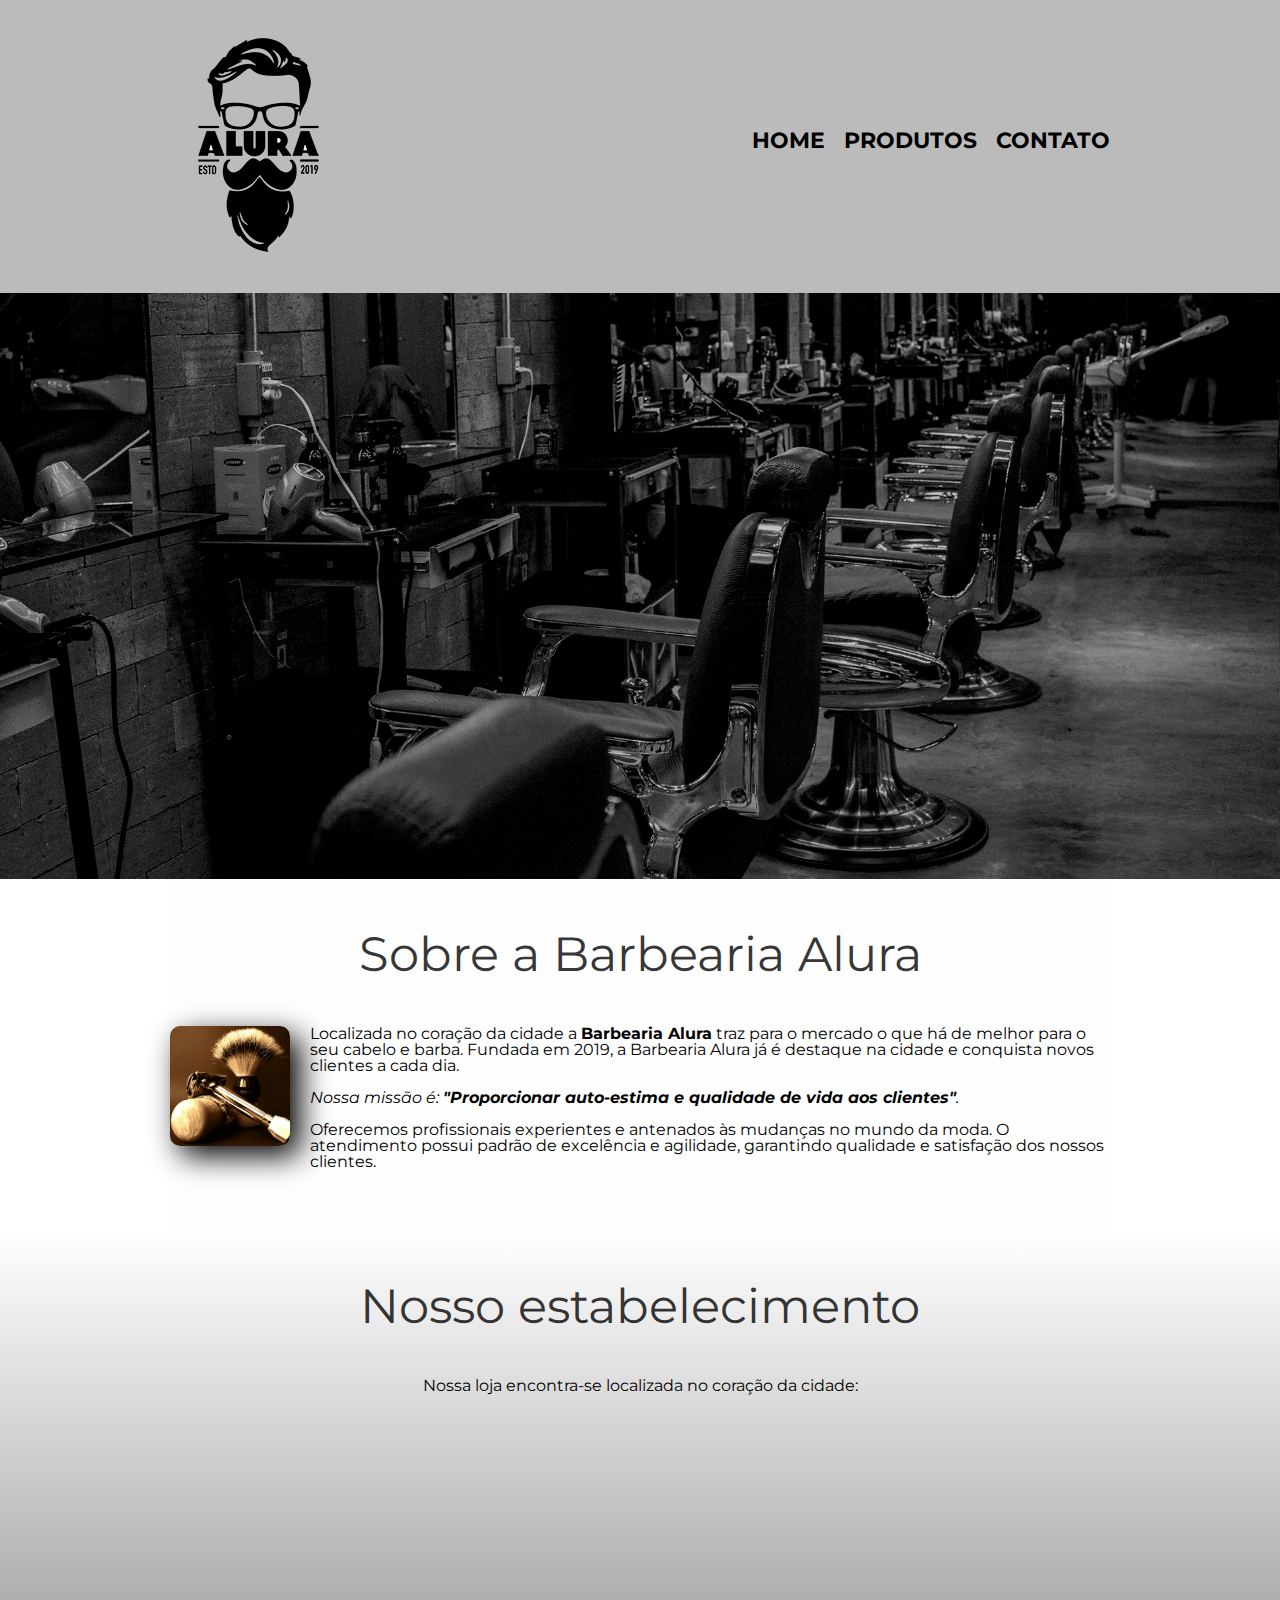
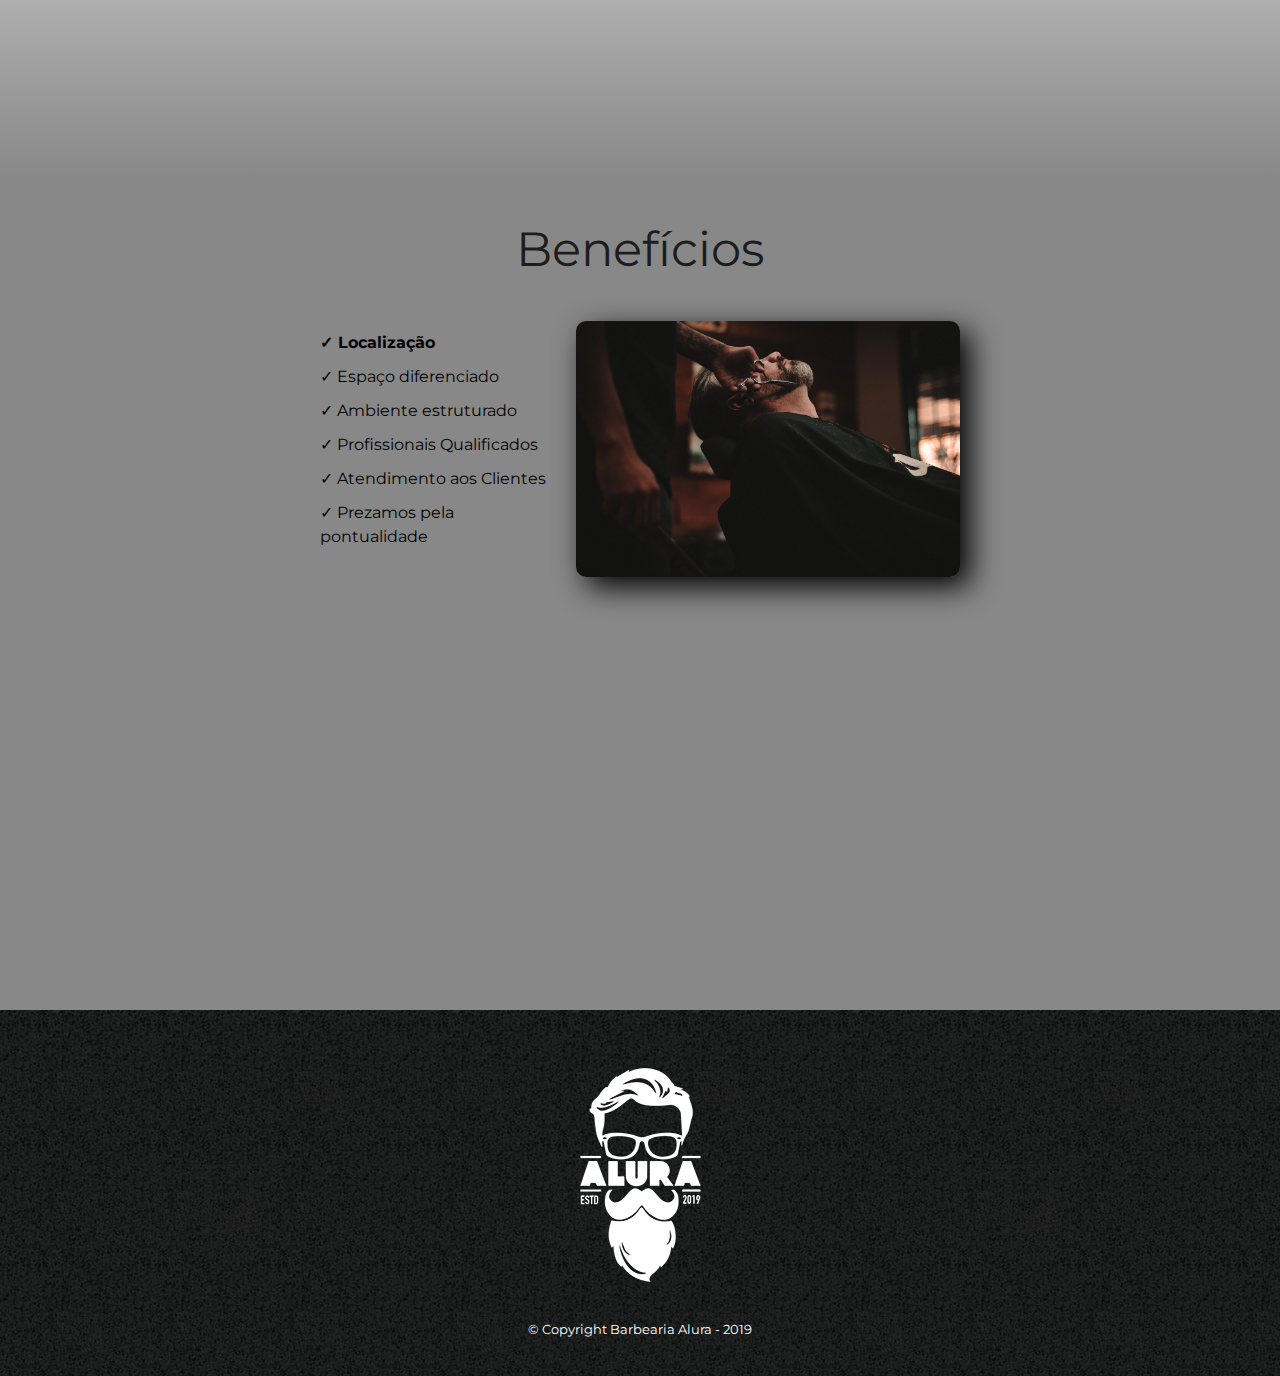
<file: index.html>
<!DOCTYPE html>
<html lang="pt-br">
	<head>
		<meta charset="UTF-8">
		<meta name= "viewport" content="width=device-width">
		<title>Barbearia Alura</title>
		<link rel="stylesheet" href="reset.css">
		<link rel="stylesheet" href="style.css">
		<link href="https://fonts.googleapis.com/css2?family=Montserrat:wght@100;200;300;400;500&display=swap" rel="stylesheet">  
	
	</head>

	<body>
		<header>
			<div class="caixa">
				<h1><img src="logo.png"></h1>

				<nav>
					<ul>
						<li><a href="index.html">Home</a></li>
						<li><a href="produtos.html">Produtos</a></li>
						<li><a href="contato.html">Contato</a></li>
					</ul>
				</nav>
			</div>
		</header>
		
		<img class="banner" src="barbearia-alura.png">

		<main>
			<section class="principal">
				<h2 class="titulo-principal">Sobre a Barbearia Alura</h2>

				<img class="utensilios" src="utensilios.jpg" alt="Utensilios de um barbeiro">
		 
				<p>Localizada no coração da cidade a <strong>Barbearia Alura</strong> traz para o mercado o que há de melhor para o seu cabelo e barba. Fundada em 2019, a Barbearia Alura já é destaque na cidade e conquista novos clientes a cada dia.</p>

				<p id="missao"><em>Nossa missão é: <strong>"Proporcionar auto-estima e qualidade de vida aos clientes"</strong>.</em></p>

				<p>Oferecemos profissionais experientes e antenados às mudanças no mundo da moda. O atendimento possui padrão de excelência e agilidade, garantindo qualidade e satisfação dos nossos clientes.</p>
			</section>
			
			<section class="mapa">
				
				<h3 class="titulo-principal"> Nosso estabelecimento </h3>
				<p> Nossa loja encontra-se localizada no coração da cidade:</p>
				
			<div class="mapa-conteudo">
				<iframe src="https://www.google.com/maps/embed?pb=!1m16!1m12!1m3!1d58513.83086302062!2d-46.62718285329752!3d-23.564333403830883!2m3!1f0!2f0!3f0!3m2!1i1024!2i768!4f13.1!2m1!1salura%20sao%20paulo!5e0!3m2!1spt-BR!2sbr!4v1648155581184!5m2!1spt-BR!2sbr" width="100%" height="300" style="border:0;" allowfullscreen="" loading="lazy" referrerpolicy="no-referrer-when-downgrade"></iframe>
			</div>
			</section>

		<section class="beneficios">
			<h3 class="titulo-principal">Benefícios</h3>
			
			<div class="conteudo-beneficios">

			<ul class="lista-beneficios">
				<li class="itens">Localização</li>
				<li class="itens">Espaço diferenciado</li>
				<li class="itens">Ambiente estruturado</li>
				<li class="itens">Profissionais Qualificados</li>
				<li class="itens">Atendimento aos Clientes</li>
				<li class="itens">Prezamos pela pontualidade</li>
			
			</ul><img src="beneficios.jpg" class="imagem-beneficios">

			<div class="video">
					<iframe width="100%" height="315" src="https://www.youtube.com/embed/wcVVXUV0YUY" frameborder="0" allow="accelerometer; autoplay; encrypted-media; gyroscope; picture-in-picture" allowfullscreen></iframe>
				</div>
			</section>

		</main>
			
		<footer>
				<img src="logo-branco.png">
				<p class="copyright">&copy; Copyright Barbearia Alura - 2019</p>
			</footer>
	</body>
</html>
</file>
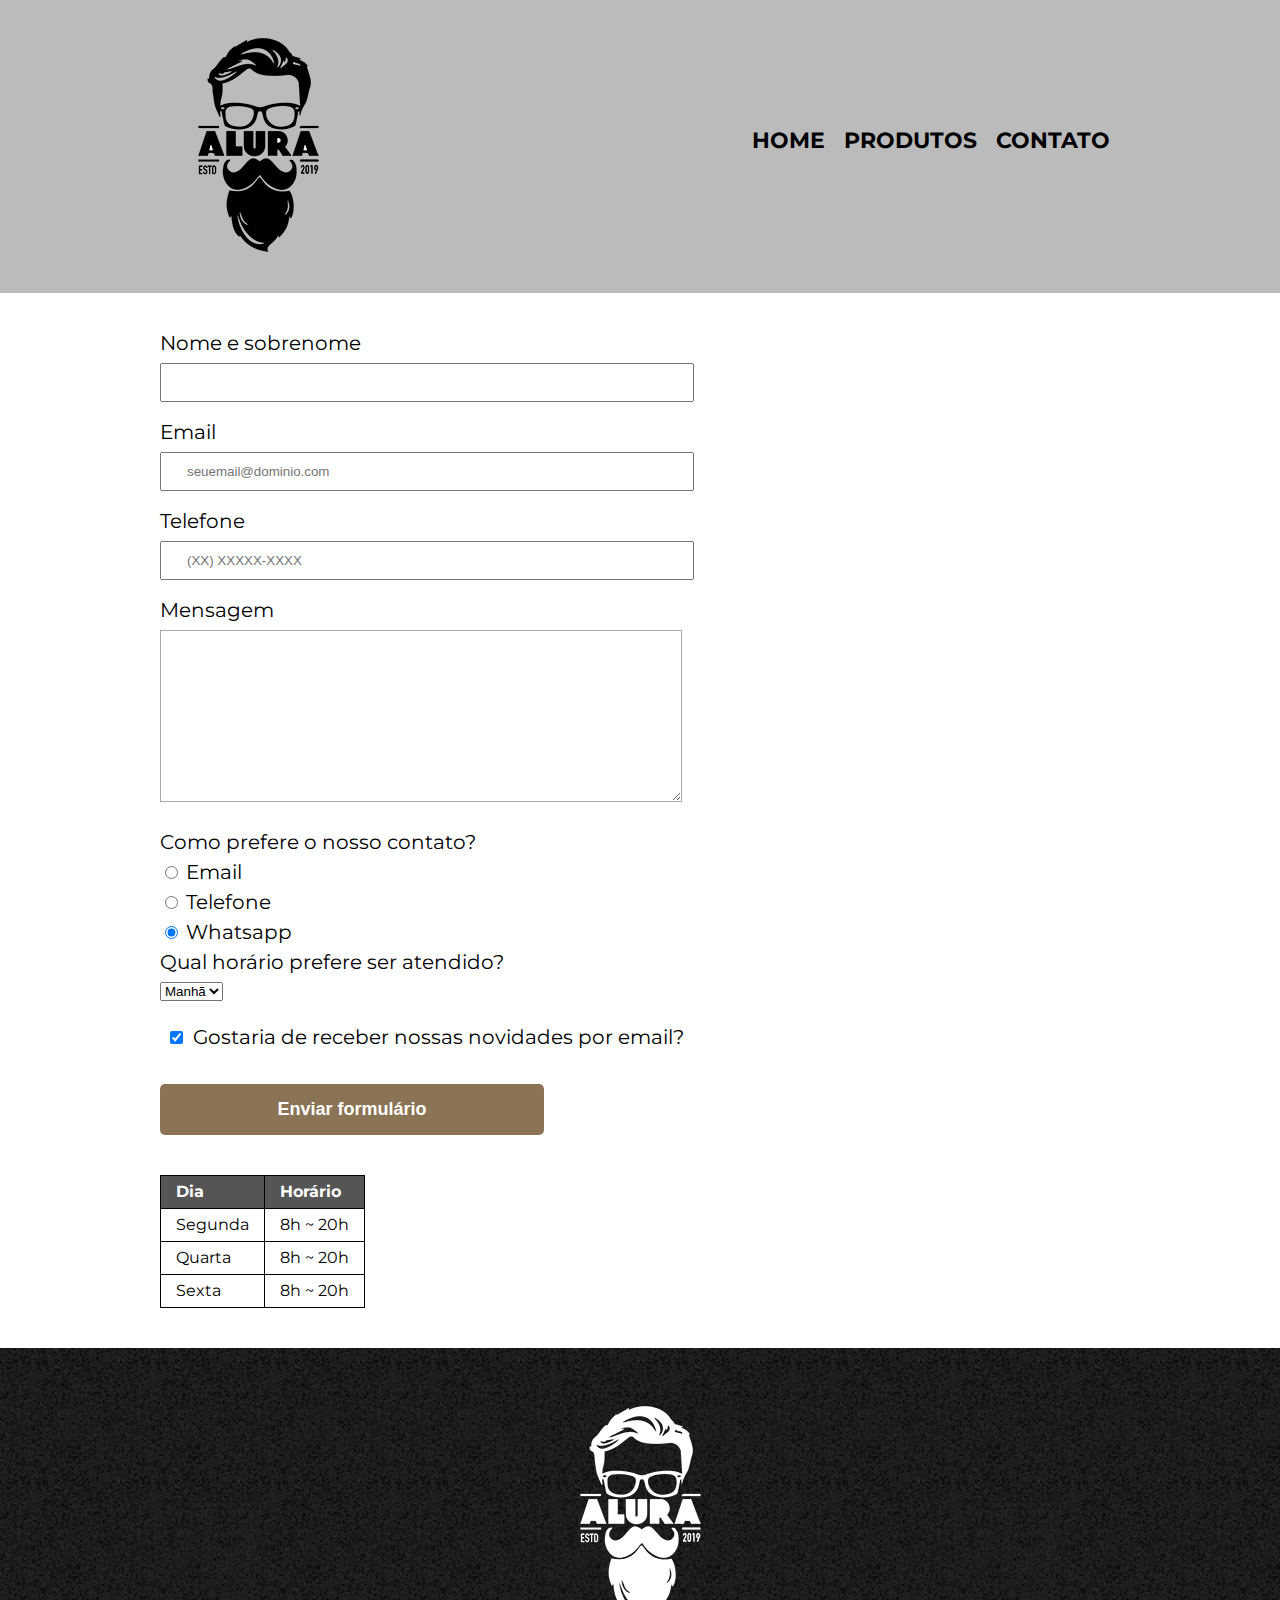
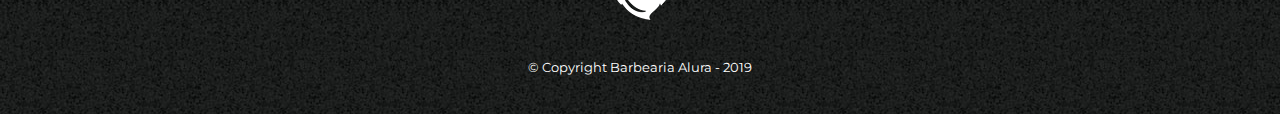
<file: contato.html>
<!DOCTYPE html>
<html>
	<head>
		<meta charset="UTF-8">
		<meta name= "viewport" content="width=device-width">
		<link href="https://fonts.googleapis.com/css2?family=Montserrat:wght@100;200;300;400;500&display=swap" rel="stylesheet">
		<title>Contato - Barbearia Alura</title>

		<link rel="stylesheet" href="reset.css">
		<link rel="stylesheet" href="style.css">
	</head>
	<body>
		<header>
			<div class="caixa">
				<h1><img src="logo.png" alt="Logo da barbearia Alura"></h1>

				<nav>
					<ul>
						<li><a href="index.html">Home</a></li>
						<li><a href="produtos.html">Produtos</a></li>
						<li><a href="contato.html">Contato</a></li>
					</ul>
				</nav>
			</div>
		</header>
		<main>
			<form>
				<label for="nomesobrenome">Nome e sobrenome</label>
				<input type="text" id="nomesobrenome" class="input-padrao" required>

				<label for="email">Email</label>
				<input type="text" id="email" class="input-padrao" required placeholder="seuemail@dominio.com">

				<label for="telefone">Telefone</label>
				<input type="text" id="telefone" class="input-padrao" required placeholder="(XX) XXXXX-XXXX">

				<label for="mensagem">Mensagem</label>
				<textarea cols="70" rows="10" id="mensagem"></textarea class="input-padrao" required>


				<fieldset>
					<legend>Como prefere o nosso contato?</legend>

					<label for="radio-email"><input type="radio" name="contato" value="email" id="radio-email"> Email</label>
					

					<label for="radio-telefone"><input type="radio" name="contato" value="telefone" id="radio-telefone"> Telefone</label>
					

					<label for="radio-whatsapp"> <input type="radio" name="contato" value="whatsapp" id="radio-whatsapp" checked> Whatsapp</label>
					
				</fieldset>

				<fieldset>
					<legend>Qual horário prefere ser atendido?</legend>
					<select>
						<option>Manhã</option>
						<option>Tarde</option>
						<option>Noite</option>
					</select>
				</fieldset>

				<label><input type="checkbox" class="checkbox" checked>Gostaria de receber nossas novidades por email?</label>


				<input type="submit" value="Enviar formulário" class="enviar">

			</form>
			<table>
				<thead>
					<tr>
						<td>Dia</td>
						<td>Horário</td>
					</tr>
				</thead>
				<tbody>	
					<tr>
						<td>Segunda</td>
						<td>8h ~ 20h</td>
					</tr>
					<tr>
						<td>Quarta</td>
						<td>8h ~ 20h</td>
				</tr>
				<tr>
					<td>Sexta</td>
					<td>8h ~ 20h</td>
				</tr>

			</table>
		</main>
		<footer>
			<img src="logo-branco.png" alt="Logo da Barbearia">
			<p class="copyright">&copy; Copyright Barbearia Alura - 2019</p>
		</footer>
	</body>
</html>
</file>
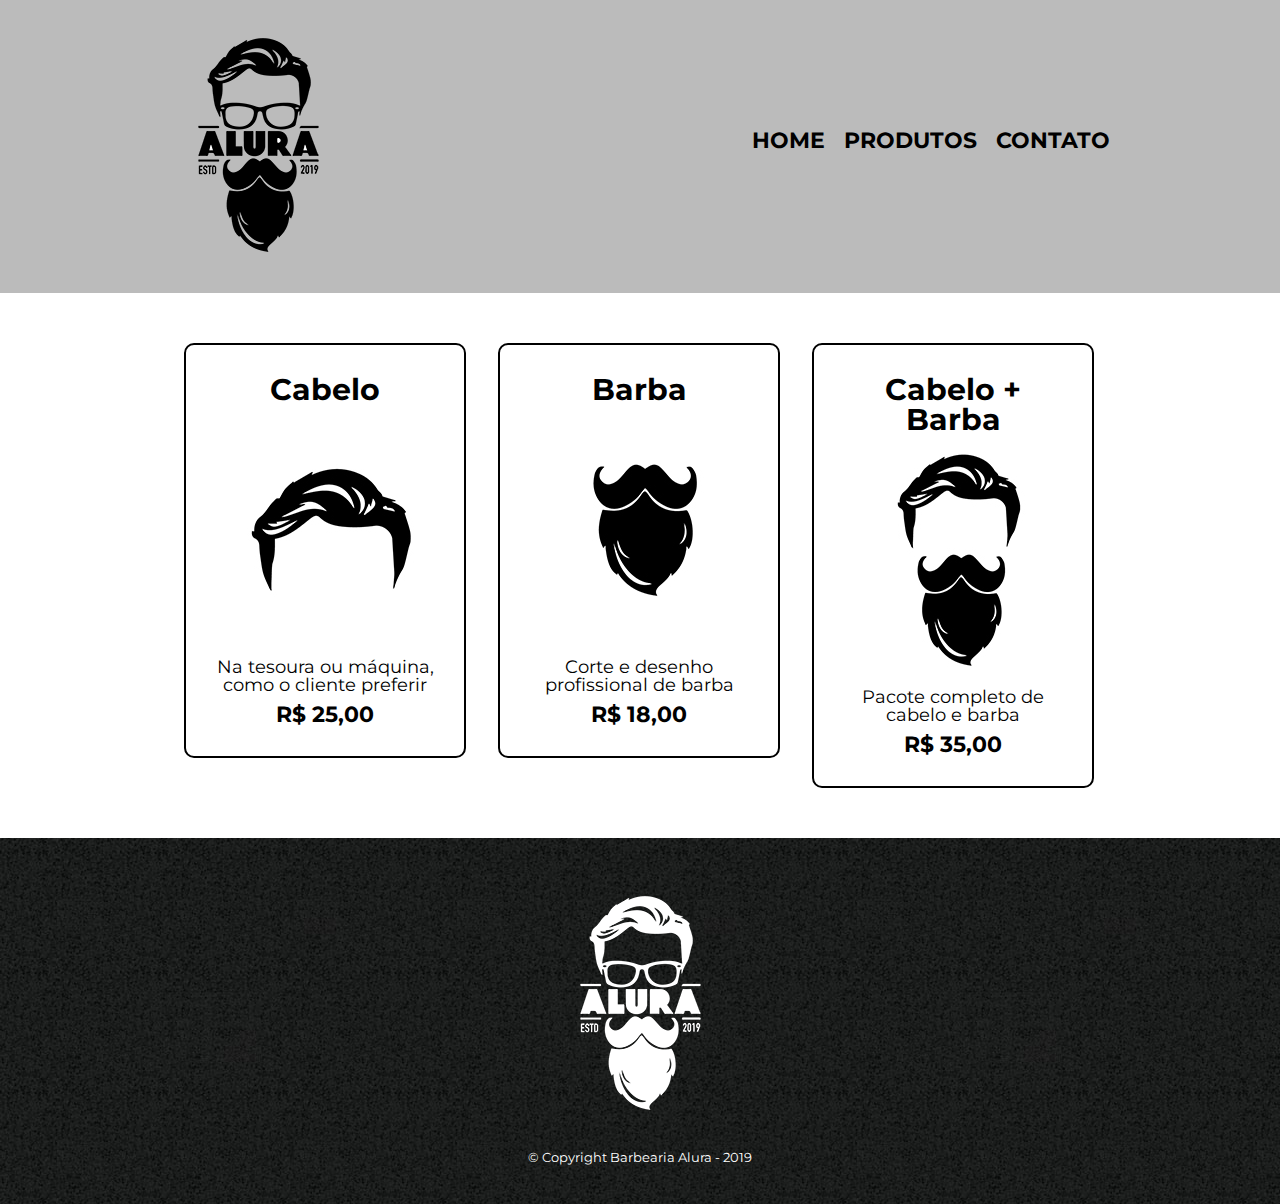
<file: produtos.html>
<!DOCTYPE html>
<html>
	<head>
		<meta charset="UTF-8">
		<meta name= "viewport" content="width=device-width">
		<title>Produtos - Barbearia Alura</title>

		<link rel="stylesheet" href="reset.css">
		<link rel="stylesheet" href="style.css">
		<link href="https://fonts.googleapis.com/css2?family=Montserrat:wght@100;200;300;400;500&display=swap" rel="stylesheet">
	</head>
	<body>
		<header>
			<div class="caixa">
				<h1><img src="logo.png" alt="Logo da barbearia Alura"></h1>

				<nav>
					<ul>
						<li><a href="index.html">Home</a></li>
						<li><a href="produtos.html">Produtos</a></li>
						<li><a href="contato.html">Contato</a></li>
					</ul>
				</nav>
			</div>
		</header>

		<main>
			<ul class="produtos">
				<li>
					<h2>Cabelo</h2>
					<img src="cabelo.jpg" class="imagem-cabelo">
					<p class="produto-descricao">Na tesoura ou máquina, como o cliente preferir</p>
					<p class="produto-preco">R$ 25,00</p>
				</li>
				<li>
					<h2>Barba</h2>
					<img src="barba.jpg" class="imagem-barba">
					<p class="produto-descricao">Corte e desenho profissional de barba</p>
					<p class="produto-preco">R$ 18,00</p>
				</li>
				<li>
					<h2>Cabelo + Barba</h2>
					<img src="cabelo+barba.jpg" class="imagem-cabeloebarba">
					<p class="produto-descricao">Pacote completo de cabelo e barba</p>
					<p class="produto-preco">R$ 35,00</p>
				</li>
			</ul>
		</main>

		<footer>
			<img src="logo-branco.png">
			<p class="copyright">&copy; Copyright Barbearia Alura - 2019</p>
		</footer>
	</body>
</html>
</file>
<file: style.css>
body {
	font-family: 'Montserrat', sans-serif;
}


header {
	background: #BBBBBB;
	padding: 20px 0;
}

.caixa {
	position: relative;
	width: 940px;
	margin: 0 auto;
}

nav {
	position: absolute;
	top: 110px;
	right: 0;
}

nav li {
	display: inline;
	margin: 0 0 0 15px;
}

nav a {
	text-transform: uppercase;
	color: #000000;
	font-weight: bold;
	font-size: 22px;
	text-decoration: none;
}

nav a:hover {
	color: #8B4513;
	text-decoration: underline;
}

.produtos {
	width: 940px;
	margin: 0 auto;
	padding: 50px 0;
}

.produtos li {
	display: inline-block;
	text-align: center;
	width: 30%;
	vertical-align: top;
	margin: 0 1.5%;
	padding: 30px 20px;
	box-sizing: border-box;
	border: 2px solid #000000;
	border-radius: 10px;
}

.produtos li:hover {
	border-color: #8B4513;
}

.produtos li:active {
	border-color: #CDAA7D;
}

.produtos li:hover h2 {
	font-size: 32px;
}

.produtos h2 {
	font-size: 30px;
	font-weight: bold;
}

.produto-descricao {
	font-size: 18px;
}

.produto-preco {
	font-size: 22px;
	font-weight: bold;
	margin-top: 10px;
}

footer {
	text-align: center;
	background: url("bg.jpg");
	padding: 40px 0;
}

.copyright {
	color: #FFFFFF;
	font-size: 13px;
	margin: 20px 0 0;
}

/* Página de contato css */

.contato {
	width: 940px;
	margin: 40px auto;
}

.contato label, .input-group legend {
	display: block;
	margin: 0 0 5px;
	font-size: 30px;
}

.campo-padrao, textarea {
	display: block;
	margin: 0 0px 30px;
	padding: 10px 20px;
	width: 50%;
	border: 1px solid #aaa;
}

.input-group {
	margin: 0 0 20px;
}

.newsletter {
	margin: 0 0 20px;
}

.botao {
	margin: 20px 0 0;
	width: 30%;
	padding: 10px 20px;
	font-size: 24px;
	display: inline-block;
	background: orange;
	color: white;
	border: none;
	border-radius: 5px;
	transition: 1s;
}

.botao:hover {
	cursor: pointer;
	transform: scale(1.2);	
}

.funcionamento {
	width: 940px;
	margin: 0 auto 40px;
}

table {
	margin: 10px 0 0;
}

th  {
	background: #777777;
	color: #FFFFFF;
}


td, th {
	border: 1px solid #000000;
	padding: 5px 20px;
}


form {
	margin: 40px 160px;

}


form label, form legend {
	display: block;
	font-size: 20px;
	margin: 0px 0px 10px;
}

.input-padrao {
	display: block;
	margin: 0 0px 20px;
	padding: 10px 25px;
	width: 50%;
}

.checkbox {
	margin: 30px 10px;
}

.enviar {
	width: 40%;
	padding: 15px 0px;
	margin: 0 0px 0;
	background: #8B7355;
	color: white;
	font-weight: bold;
	font-size: 18px;
	border: none;
	border-radius: 5px;
	transition: 3s all;
	cursor: pointer;

}

.enviar:hover {
	background: #8B4513;
	transform: scale(1.2);
}

table {
	margin: 20px 160px 40px;

}

thead {
	background: #555555;
	color: white;
	font-weight: bold;
}

td, th {
	border:  1px solid #000000;
	padding: 8px 15px;
}

/* css da página inicial */

.banner {
	width: 100%;

}

.titulo-principal {
	text-align: center;
	font-size: 3em;
	margin: 0 0 1em;
	clear: left;
	color: rgba(0, 0, 0, 0.8);

}

.principal {
	padding: 3em 0;
	background: #FEFEFE;
	width: 940px;
	margin: 0 auto;
}

.principal p {
	margin: 0 0 1em;
}

.principal strong {
	font-weight: bold;
}
.principal em {
	font-style: italic;
}

.utensilios {
	width: 120px;
	float: left;
	margin: 0 20px 20px 0;
	border-radius: 10px;
	box-shadow: 10px 10px 30px #000000;
	opacity: 1;

}

.utensilios:hover {
	opacity: 0.5;
	transition: 600ms;
}

.mapa {
	padding: 3em 0;
	background: linear-gradient(#FEFEFE, #888888);
}

.mapa-conteudo {
	width: 940px;
	margin: 0 auto;
}

.mapa p {
	margin: 0 0 2em;
	text-align: center;
}

.beneficios {
	padding: 3em 0;
	background: #888888;
}

.conteudo-beneficios {
	width: 640px;
	margin: 0 auto;

}

.lista-beneficios {
	width: 40%;
	display: inline-block;
	vertical-align: top;
}

.itens {
	line-height: 1.5;
	margin: 10px 15px 0px 0px;
}

.itens:first-child {
	font-weight: bold;
}

.itens:before {
	content: "✓  ";
}

.imagem-beneficios {
	width: 60%;
	opacity: 1;
	transition: 400ms;
	border-radius: 10px;	
	box-shadow: 10px 10px 30px #000000;
}

.imagem-beneficios:hover {
	opacity: 0.5;


}

.video {
	width: 560px;
	margin: 2em auto;
}

@media screen and (max-width: 480px) {
	.caixa, .principal, .conteudo-beneficios, .mapa-conteudo, .video, .produtos, .produtos li  {
	width: auto;
	}

	h1 {
		text-align: center;
	}

	.titulo-principal {
		font-size: 34px;
		
	}

	.principal p, .mapa p {
	margin: 0 10px 15px 10px;
	font-size: 17px;
	}

	nav {
		position: static;

	}

	.utensilios {
		width: 22%;
		margin: 0 20px 20px 10px;
		border-radius: 5px;
		box-shadow: 10px 10px 30px #000000;
	}

	.mapa-conteudo {
		width: 90%;
	}

	.lista-beneficios {
		width: 100%;
		text-align: center;
		margin: 0px 0px 20px 0px;

	}

	.imagem-beneficios {
		width: 90%;
		text-align: center;
		margin: 10px 30px 0px 21px;
		box-shadow: 10px 5px 20px #000000;
	}

	.video {
		width: 95%;
	}

	.produtos {
		width: 10%;
		margin: 0px 105px 0px 105px;
		padding: 50px 0;
	}


	.produtos li {
		margin: 20px 0 0 0;
		padding: 20px 20px;

	}

	.produtos h2 {
		font-size: 25px;
		font-weight: bold;
	}

	.produto-descricao {
		font-size: 16px;
	}

	.produto-preco {
		font-size: 19px;
		font-weight: bold;
		margin-top: 15px;
	}
	.imagem-cabelo, .imagem-barba, .imagem-cabeloebarba {
		width: 180px;
	}

	form {
	margin: 40px 30px;
	}

	form label, form legend {
	font-size: 17px;
	}

	table {
	margin: 20px 110px 40px;
	
	}

	.campo-padrao, textarea {
	padding: 10px 70px;
	}

	.enviar {
	width: 50%;
	padding: 15px 0px;
	margin: 20px 90px 0;
	font-size: 14px;
	}

}
</file>
